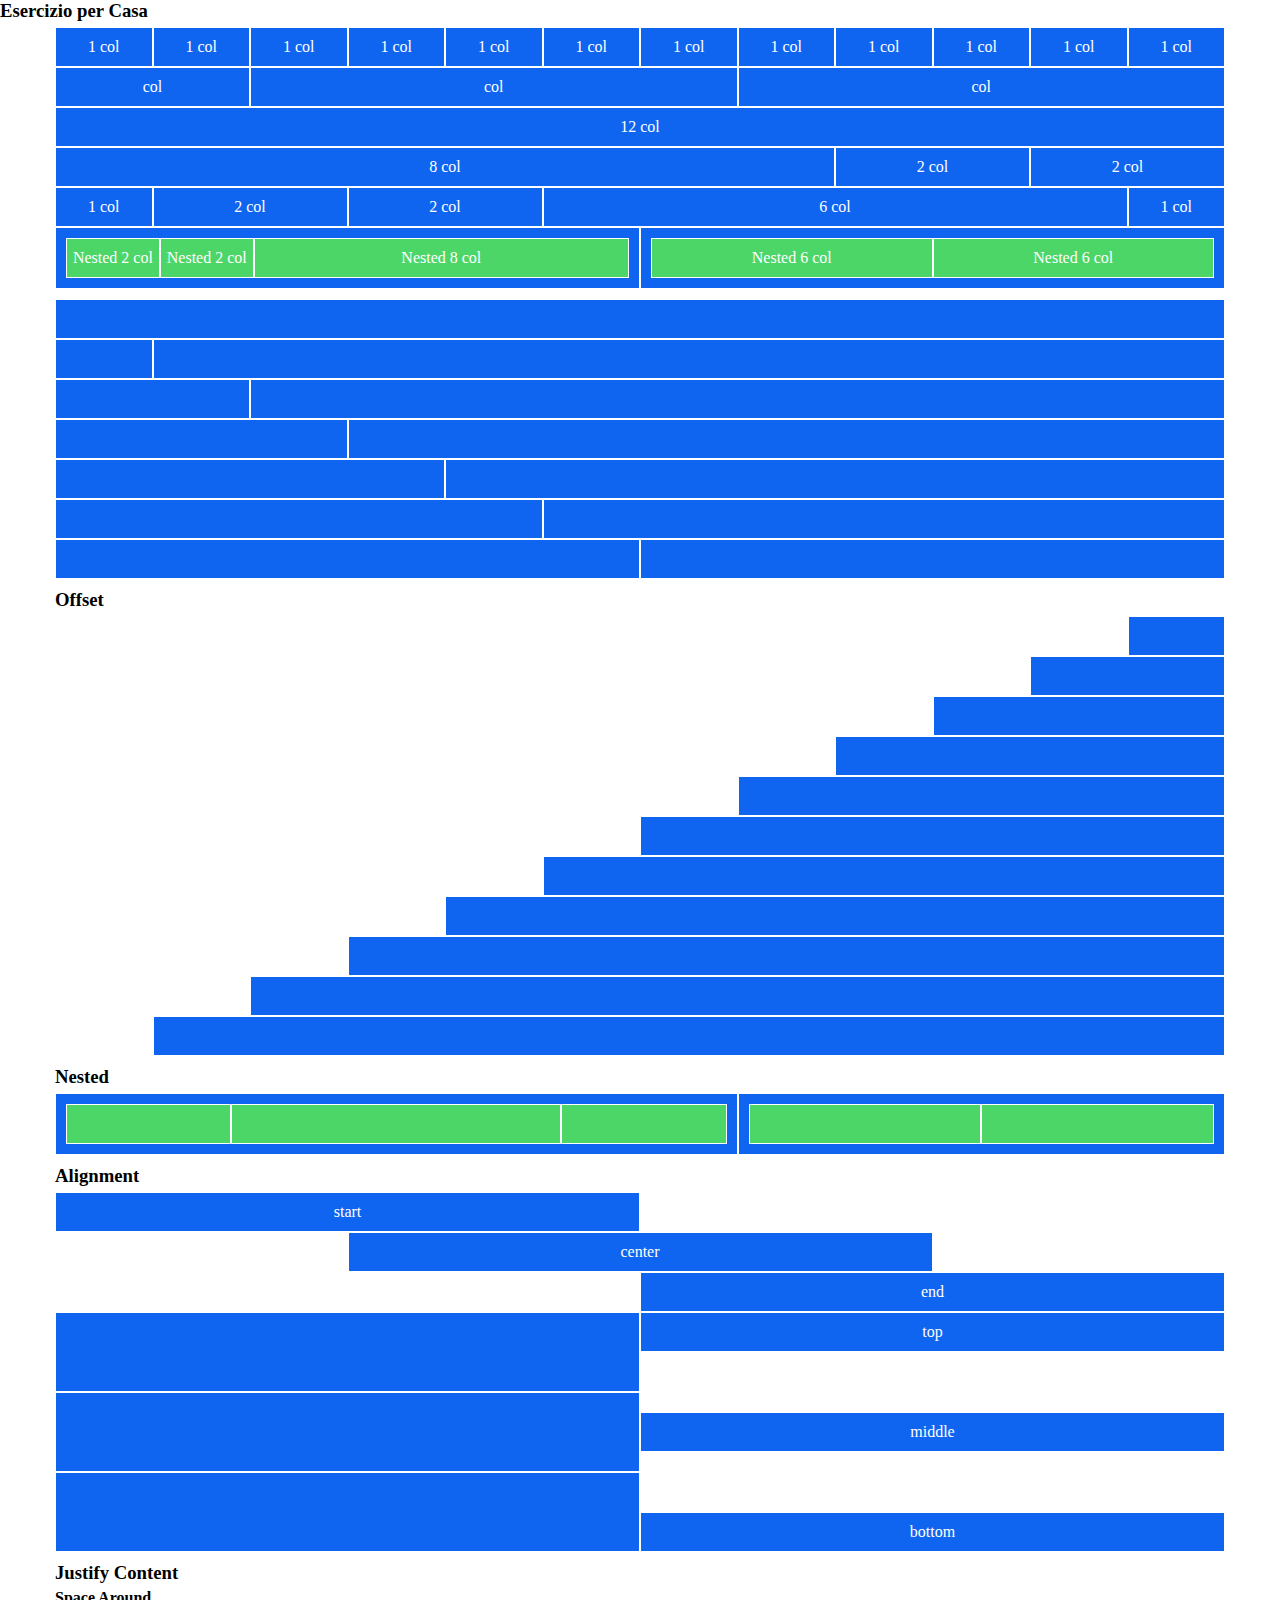
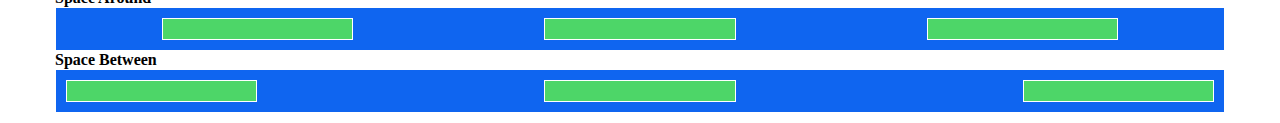
<file: index.html>
<!DOCTYPE html>
<html lang="en">
<head>
    <meta charset="UTF-8">
    <meta http-equiv="X-UA-Compatible" content="IE=edge">
    <meta name="viewport" content="width=device-width, initial-scale=1.0">
    <link rel="stylesheet" href="style.css">
    <link rel="stylesheet" href="12bool.css">
    <title>12bool</title>
</head>
<body class="debug">
    
    <section>
        <h3>Esercizio per Casa</h3>
        <div class="container">
            <div class="row">
                <div class="col-1">1 col</div>
                <div class="col-1">1 col</div>
                <div class="col-1">1 col</div>
                <div class="col-1">1 col</div>
                <div class="col-1">1 col</div>
                <div class="col-1">1 col</div>
                <div class="col-1">1 col</div>
                <div class="col-1">1 col</div>
                <div class="col-1">1 col</div>
                <div class="col-1">1 col</div>
                <div class="col-1">1 col</div>
                <div class="col-1">1 col</div>
            </div>

            <div class="row">
                <div class="col-2">col</div>
                <div class="col-5">col</div>
                <div class="col-5">col</div>
            </div>

            <div class="row">
                <div class="col-12">12 col</div>
            </div>

            <div class="row">
                <div class="col-8">8 col</div>
                <div class="col-2">2 col</div>
                <div class="col-2">2 col</div>
            </div>

            <div class="row">
                <div class="col-1">1 col</div>
                <div class="col-2">2 col</div>
                <div class="col-2">2 col</div>
                <div class="col-6">6 col</div>
                <div class="col-1">1 col</div>
            </div>

            <div class="row">
                <div class="col-6 row">
                    <div class="col-2 nested">Nested 2 col</div>
                    <div class="col-2 nested">Nested 2 col</div>
                    <div class="col-8 nested">Nested 8 col</div>
                </div>
                <div class="col-6 row">
                    <div class="col-6 nested">Nested 6 col</div>
                    <div class="col-6 nested">Nested 6 col</div>
                </div>       
            </div>
        </div>
    </section>

    <section class="blocco_sez">
        <div class="container">
            <div class="row">
                <div class="col-12"></div>
            </div>
            <div class="row">
                <div class="col-1"></div>
                <div class="col-11"></div>
            </div>
            <div class="row">
                <div class="col-2"></div>
                <div class="col-10"></div>
            </div>
            <div class="row">
                <div class="col-3"></div>
                <div class="col-9"></div>
            </div>
            <div class="row">
                <div class="col-4"></div>
                <div class="col-8"></div>
            </div>
            <div class="row">
                <div class="col-5"></div>
                <div class="col-7"></div>
            </div>
            <div class="row">
                <div class="col-6"></div>
                <div class="col-6"></div>
            </div>
        </div>
    </section>

    <section class="blocco_sez">
        <div class="container">
            <h3>Offset</h3>
            <div class="row">
                <div class="col-1 col-offset-11"></div>

            </div>
            <div class="row">
                <div class="col-2 col-offset-10"></div>
            </div>
            <div class="row">
                <div class="col-3 col-offset-9"></div>
            </div>
            <div class="row">
                <div class="col-4 col-offset-8"></div>
            </div>
            <div class="row">
                <div class="col-5 col-offset-7"></div>
            </div>
            <div class="row">
                <div class="col-6 col-offset-6"></div>
            </div>
            <div class="row">
                <div class="col-7 col-offset-5"></div>
            </div>
            <div class="row">
                <div class="col-8 col-offset-4"></div>
            </div>
            <div class="row">
                <div class="col-9 col-offset-3"></div>
            </div>
            <div class="row">
                <div class="col-10 col-offset-2"></div>
            </div>
            <div class="row">
                <div class="col-11 col-offset-1"></div>
            </div>
        </div>
    </section>

    <section>
        <div class="container">
            <h3>Nested</h3>
            <div class="row">
                <div class="col-7 row blocco_sez">
                    <div class="col-3 nested"></div>
                    <div class="col-6 nested"></div>
                    <div class="col-3 nested"></div>
                </div>
                <div class="col-5 row blocco_sez">
                    <div class="col-6 nested"></div>
                    <div class="col-6 nested"></div>
                </div>
            </div>
        </div>
    </section>

    <section class="blocco_sez">
        <div class="container">
            <h3>Alignment</h3>
            <div class="row start">
                <div class="col-6">start</div>
            </div>
            <div class="row center">
                <div class="col-6">center</div>
            </div>
            <div class="row end">
                <div class="col-6">end</div>
            </div>
            <div class="row top">
                <div class="col-6 big-block"></div>
                <div class="col-6 ">top</div>
            </div>
            <div class="row middle">
                <div class="col-6 big-block"></div>
                <div class="col-6 ">middle</div>
            </div>
            <div class="row bottom">
                <div class="col-6 big-block"></div>
                <div class="col-6 ">bottom</div>
            </div>
        </div>
    </section>

    <section class="blocco-sez">
        <div class="container">
            <h3>Justify Content</h3>
            <h4>Space Around</h4>
            <div class="row ">
                <div class="col-12 row space-around">
                    <div class="col-2 nested"></div>
                    <div class="col-2 nested"></div>
                    <div class="col-2 nested"></div>
                </div>
            </div>

            <h4>Space Between</h4>
            <div class="row ">
                <div class="col-12 row space-between">
                    <div class="col-2 nested"></div>
                    <div class="col-2 nested"></div>
                    <div class="col-2 nested"></div>
                </div>
            </div>
        </div>
    </section>
    
</body>
</html>
</file>
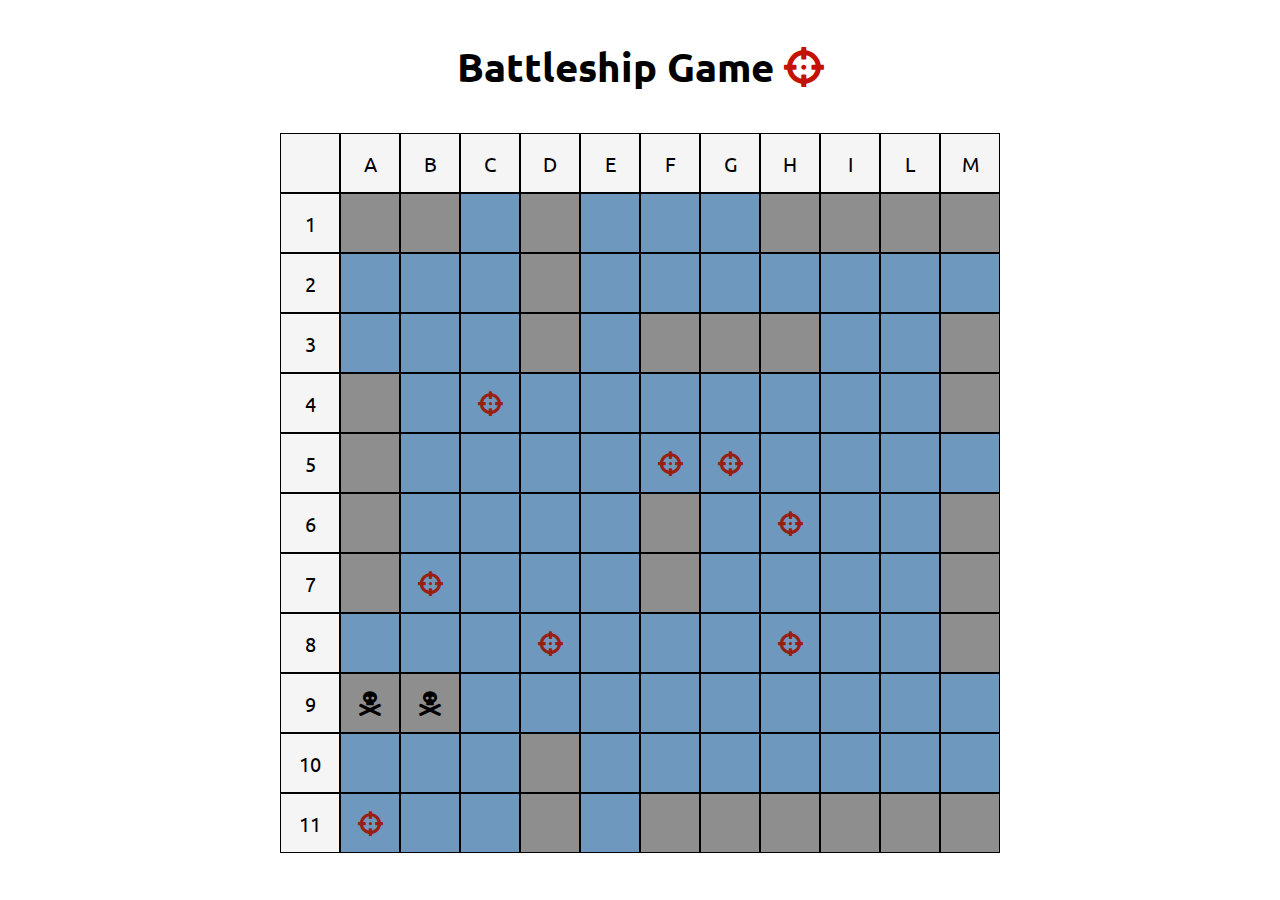
<file: bonus/index.html>
<!DOCTYPE html>
<html lang="en">
<head>
    <meta charset="UTF-8">
    <meta http-equiv="X-UA-Compatible" content="IE=edge">
    <meta name="viewport" content="width=device-width, initial-scale=1.0">
    <link rel="stylesheet" href="https://cdnjs.cloudflare.com/ajax/libs/font-awesome/5.15.4/css/all.min.css" integrity="sha512-1ycn6IcaQQ40/MKBW2W4Rhis/DbILU74C1vSrLJxCq57o941Ym01SwNsOMqvEBFlcgUa6xLiPY/NS5R+E6ztJQ==" crossorigin="anonymous" referrerpolicy="no-referrer" />
    <link rel="preconnect" href="https://fonts.googleapis.com"> 
    <link rel="preconnect" href="https://fonts.gstatic.com" crossorigin> 
    <link href="https://fonts.googleapis.com/css2?family=Ubuntu:wght@400;500;700&display=swap" rel="stylesheet">    
    <link rel="stylesheet" href="style.css">
    <link rel="stylesheet" href="12bool.css">
    <title>Battleship Game</title>
</head>
<body class="debug">
    <div class="container">
        <h1 class="titolo">Battleship Game <span class="mirino-rosso"><i class="fas fa-crosshairs"></i></span></h1>

        <!-- riga 1 -->
        <div class="row">
            <div class="col-1 coordinate"></div>
            <div class="col-1 coordinate">A</div>
            <div class="col-1 coordinate">B</div>
            <div class="col-1 coordinate">C</div>
            <div class="col-1 coordinate">D</div>
            <div class="col-1 coordinate">E</div>
            <div class="col-1 coordinate">F</div>
            <div class="col-1 coordinate">G</div>
            <div class="col-1 coordinate">H</div>
            <div class="col-1 coordinate">I</div>
            <div class="col-1 coordinate">L</div>
            <div class="col-1 coordinate">M</div>
        </div>

        <!-- riga 2 -->
        <div class="row">
            <div class="col-1 coordinate">1</div>
            <div class="col-1 campo-battaglia nave"></div>
            <div class="col-1 campo-battaglia nave"></div>
            <div class="col-1 campo-battaglia"></div>
            <div class="col-1 campo-battaglia nave"></div>
            <div class="col-1 campo-battaglia"></div>
            <div class="col-1 campo-battaglia"></div>
            <div class="col-1 campo-battaglia"></div>
            <div class="col-1 campo-battaglia nave"></div>
            <div class="col-1 campo-battaglia nave"></div>
            <div class="col-1 campo-battaglia nave"></div>
            <div class="col-1 campo-battaglia nave"></div>
        </div>

        <!-- riga 3 -->
        <div class="row">
            <div class="col-1 coordinate">2</div>
            <div class="col-1 campo-battaglia"></div>
            <div class="col-1 campo-battaglia"></div>
            <div class="col-1 campo-battaglia"></div>
            <div class="col-1 campo-battaglia nave"></div>
            <div class="col-1 campo-battaglia"></div>
            <div class="col-1 campo-battaglia"></div>
            <div class="col-1 campo-battaglia"></div>
            <div class="col-1 campo-battaglia"></div>
            <div class="col-1 campo-battaglia"></div>
            <div class="col-1 campo-battaglia"></div>
            <div class="col-1 campo-battaglia"></div>
        </div>

        <!-- riga 4 -->
        <div class="row">
            <div class="col-1 coordinate">3</div>
            <div class="col-1 campo-battaglia"></div>
            <div class="col-1 campo-battaglia"></div>
            <div class="col-1 campo-battaglia"></div>
            <div class="col-1 campo-battaglia nave"></div>
            <div class="col-1 campo-battaglia"></div>
            <div class="col-1 campo-battaglia nave"></div>
            <div class="col-1 campo-battaglia nave"></div>
            <div class="col-1 campo-battaglia nave"></div>
            <div class="col-1 campo-battaglia"></div>
            <div class="col-1 campo-battaglia"></div>
            <div class="col-1 campo-battaglia nave"></div>
        </div>

        <!-- riga 5 -->
        <div class="row">
            <div class="col-1 coordinate">4</div>
            <div class="col-1 campo-battaglia nave"></div>
            <div class="col-1 campo-battaglia"></div>
            <div class="col-1 campo-battaglia sparato"><i class="fas fa-crosshairs"></i></div>
            <div class="col-1 campo-battaglia"></div>
            <div class="col-1 campo-battaglia"></div>
            <div class="col-1 campo-battaglia"></div>
            <div class="col-1 campo-battaglia"></div>
            <div class="col-1 campo-battaglia"></div>
            <div class="col-1 campo-battaglia"></div>
            <div class="col-1 campo-battaglia"></div>
            <div class="col-1 campo-battaglia nave"></div>
        </div>

        <!-- riga 6 -->
        <div class="row">
            <div class="col-1 coordinate">5</div>
            <div class="col-1 campo-battaglia nave"></div>
            <div class="col-1 campo-battaglia"></div>
            <div class="col-1 campo-battaglia"></div>
            <div class="col-1 campo-battaglia"></div>
            <div class="col-1 campo-battaglia"></div>
            <div class="col-1 campo-battaglia sparato"><i class="fas fa-crosshairs"></i></div>
            <div class="col-1 campo-battaglia sparato"><i class="fas fa-crosshairs"></i></div>
            <div class="col-1 campo-battaglia"></div>
            <div class="col-1 campo-battaglia"></div>
            <div class="col-1 campo-battaglia"></div>
            <div class="col-1 campo-battaglia"></div>
        </div>

        <!-- riga 7 -->
        <div class="row">
            <div class="col-1 coordinate">6</div>
            <div class="col-1 campo-battaglia nave"></div>
            <div class="col-1 campo-battaglia"></div>
            <div class="col-1 campo-battaglia"></div>
            <div class="col-1 campo-battaglia"></div>
            <div class="col-1 campo-battaglia"></div>
            <div class="col-1 campo-battaglia nave"></div>
            <div class="col-1 campo-battaglia"></div>
            <div class="col-1 campo-battaglia sparato"><i class="fas fa-crosshairs"></i></div>
            <div class="col-1 campo-battaglia"></div>
            <div class="col-1 campo-battaglia"></div>
            <div class="col-1 campo-battaglia nave"></div>
        </div>

        <!-- riga 8 -->
        <div class="row">
            <div class="col-1 coordinate">7</div>
            <div class="col-1 campo-battaglia nave"></div>
            <div class="col-1 campo-battaglia sparato"><i class="fas fa-crosshairs"></i></div>
            <div class="col-1 campo-battaglia"></div>
            <div class="col-1 campo-battaglia"></div>
            <div class="col-1 campo-battaglia"></div>
            <div class="col-1 campo-battaglia nave"></div>
            <div class="col-1 campo-battaglia"></div>
            <div class="col-1 campo-battaglia"></div>
            <div class="col-1 campo-battaglia"></div>
            <div class="col-1 campo-battaglia"></div>
            <div class="col-1 campo-battaglia nave"></div>
        </div>

        <!-- riga 9 -->
        <div class="row">
            <div class="col-1 coordinate">8</div>
            <div class="col-1 campo-battaglia"></div>
            <div class="col-1 campo-battaglia"></div>
            <div class="col-1 campo-battaglia"></div>
            <div class="col-1 campo-battaglia sparato"><i class="fas fa-crosshairs"></i></div>
            <div class="col-1 campo-battaglia"></div>
            <div class="col-1 campo-battaglia"></div>
            <div class="col-1 campo-battaglia"></div>
            <div class="col-1 campo-battaglia sparato"><i class="fas fa-crosshairs"></i></div>
            <div class="col-1 campo-battaglia"></div>
            <div class="col-1 campo-battaglia"></div>
            <div class="col-1 campo-battaglia nave"></div>
        </div>

        <!-- riga 10 -->
        <div class="row">
            <div class="col-1 coordinate">9</div>
            <div class="col-1 campo-battaglia nave affondato"><i class="fas fa-skull-crossbones"></i></div>
            <div class="col-1 campo-battaglia nave affondato"><i class="fas fa-skull-crossbones"></i></div>
            <div class="col-1 campo-battaglia"></div>
            <div class="col-1 campo-battaglia"></div>
            <div class="col-1 campo-battaglia"></div>
            <div class="col-1 campo-battaglia"></div>
            <div class="col-1 campo-battaglia"></div>
            <div class="col-1 campo-battaglia"></div>
            <div class="col-1 campo-battaglia"></div>
            <div class="col-1 campo-battaglia"></div>
            <div class="col-1 campo-battaglia"></div>
        </div>

        <!-- riga 11 -->
        <div class="row">
            <div class="col-1 coordinate">10</div>
            <div class="col-1 campo-battaglia"></div>
            <div class="col-1 campo-battaglia"></div>
            <div class="col-1 campo-battaglia"></div>
            <div class="col-1 campo-battaglia nave"></div>
            <div class="col-1 campo-battaglia"></div>
            <div class="col-1 campo-battaglia"></div>
            <div class="col-1 campo-battaglia"></div>
            <div class="col-1 campo-battaglia"></div>
            <div class="col-1 campo-battaglia"></div>
            <div class="col-1 campo-battaglia"></div>
            <div class="col-1 campo-battaglia"></div>
        </div>

        <!-- riga 12 -->
        <div class="row">
            <div class="col-1 coordinate">11</div>
            <div class="col-1 campo-battaglia sparato"><i class="fas fa-crosshairs"></i></div>
            <div class="col-1 campo-battaglia"></div>
            <div class="col-1 campo-battaglia"></div>
            <div class="col-1 campo-battaglia nave"></div>
            <div class="col-1 campo-battaglia"></div>
            <div class="col-1 campo-battaglia nave"></div>
            <div class="col-1 campo-battaglia nave"></div>
            <div class="col-1 campo-battaglia nave"></div>
            <div class="col-1 campo-battaglia nave"></div>
            <div class="col-1 campo-battaglia nave"></div>
            <div class="col-1 campo-battaglia nave"></div>
        </div>
    </div>

    
    


</body>
</html>
</file>
<file: style.css>
.debug [class*="col"]{
    background-color: rgb(15, 101, 240);
    padding: 10px 0;
    border: 1px solid white;
    text-align: center;
    color: white;
}

section h3{
    margin-bottom: 5px;
}

[class^="col"] .nested{
    background-color: rgb(77, 214, 104);
}

[class^="col-"].row{
    padding: 10px;
}


section{
    margin-bottom: 10px;
}

.blocco_sez [class^="col"]{
    height: 40px;
}

[class^="col"].big-block{
    height: 80px;
}
</file>
<file: 12bool.css>
*{
    margin: 0;
    padding: 0;
    box-sizing: border-box;
}

.container{
    max-width: 1170px;
    margin: 0 auto;
}


.row {
    display: flex;
    flex-wrap: wrap;
}

[class*="col-"]{
    flex: 0 0 auto;
}

.col-1{
    flex-basis: calc((100% / 12) * 1);
    max-width: calc((100% / 12) * 1);
}

.col-2{
    flex-basis: calc((100% / 12) * 2);
    max-width: calc((100% / 12) * 2);
}

.col-3{
    flex-basis: calc((100% / 12) * 3);
    max-width: calc((100% / 12) * 3);
}

.col-4{
    flex-basis: calc((100% / 12) * 4);
    max-width: calc((100% / 12) * 4);
}

.col-5{
    flex-basis: calc((100% / 12) * 5);
    max-width: calc((100% / 12) * 5);
}

.col-6{
    flex-basis: calc((100% / 12) * 6);
    max-width: calc((100% / 12) * 6);
}

.col-7{
    flex-basis: calc((100% / 12) * 7);
    max-width: calc((100% / 12) * 7);
}

.col-8{
    flex-basis: calc((100% / 12) * 8);
    max-width: calc((100% / 12) * 8);
}

.col-9{
    flex-basis: calc((100% / 12) * 9);
    max-width: calc((100% / 12) * 9);
}

.col-10{
    flex-basis: calc((100% / 12) * 10);
    max-width: calc((100% / 12) * 10);
}

.col-11{
    flex-basis: calc((100% / 12) * 11);
    max-width: calc((100% / 12) * 11);
}

.col-12{
    flex-basis: calc((100% / 12) * 12);
    max-width: calc((100% / 12) * 12);
}

/* offset */

.col-offset-1{
    margin-left: calc((100% / 12) * 1)
}

.col-offset-2{
    margin-left: calc((100% / 12) * 2)
}

.col-offset-3{
    margin-left: calc((100% / 12) * 3)
}

.col-offset-4{
    margin-left: calc((100% / 12) * 4)
}

.col-offset-5{
    margin-left: calc((100% / 12) * 5)
}

.col-offset-6{
    margin-left: calc((100% / 12) * 6)
}

.col-offset-7{
    margin-left: calc((100% / 12) * 7)
}

.col-offset-8{
    margin-left: calc((100% / 12) * 8)
}

.col-offset-9{
    margin-left: calc((100% / 12) * 9)
}

.col-offset-10{
    margin-left: calc((100% / 12) * 10);
}

.col-offset-11{
    margin-left: calc((100% / 12) * 11);
}

/* allineamenti flex */
.top{
    align-items: flex-start;
}

.middle{
    align-items: center;
}

.bottom{
    align-items: flex-end;
}

.space-around{
    justify-content: space-around;
}

.space-between{
    justify-content: space-between;
}

.start{
    justify-content: flex-start;
}

.center{
    justify-content: center;
}

.end{
    justify-content: flex-end;
}

/* media query */

@media all and (min-width:768px) {
    
}

@media all and (min-width:992px) {
    
}
</file>
<file: bonus/style.css>
/* .debug [class*="col"]{
    padding: 20px;
    background-color: aquamarine;
    border: 1px solid black;
} */

body{
    font-family: 'Ubuntu', sans-serif;
}

.container{
    text-align: center;
    
}

[class*="col-"]{
    height: 60px;
    line-height: 60px;
    vertical-align: middle;
    border: 1px solid black;
    font-size: 20px;

}

.coordinate{
    background-color: whitesmoke;
}

.campo-battaglia{
    background-color: rgb(110, 152, 190);
}

.nave{
    background-color: rgb(142, 142, 142);
}

.titolo{
    padding: 40px;
    /* margin-bottom: 10px; */
    font-size: 40px;
}


.sparato{
    color: rgb(155, 30, 18);
    font-size: 25px;
}

.affondato{
    font-size: 25px;
}

.mirino-rosso{
    color: rgb(196, 19, 3);
}
</file>
<file: bonus/12bool.css>
*{
    margin: 0;
    padding: 0;
    box-sizing: border-box;
}

.container{
    max-width: 720px;
    margin: 0 auto;
}


.row {
    display: flex;
    flex-wrap: wrap;
}

[class*="col-"]{
    flex: 0 0 auto;
}

.col-1{
    flex-basis: calc((100% / 12) * 1);
    max-width: calc((100% / 12) * 1);
}

.col-2{
    flex-basis: calc((100% / 12) * 2);
    max-width: calc((100% / 12) * 2);
}

.col-3{
    flex-basis: calc((100% / 12) * 3);
    max-width: calc((100% / 12) * 3);
}

.col-4{
    flex-basis: calc((100% / 12) * 4);
    max-width: calc((100% / 12) * 4);
}

.col-5{
    flex-basis: calc((100% / 12) * 5);
    max-width: calc((100% / 12) * 5);
}

.col-6{
    flex-basis: calc((100% / 12) * 6);
    max-width: calc((100% / 12) * 6);
}

.col-7{
    flex-basis: calc((100% / 12) * 7);
    max-width: calc((100% / 12) * 7);
}

.col-8{
    flex-basis: calc((100% / 12) * 8);
    max-width: calc((100% / 12) * 8);
}

.col-9{
    flex-basis: calc((100% / 12) * 9);
    max-width: calc((100% / 12) * 9);
}

.col-10{
    flex-basis: calc((100% / 12) * 10);
    max-width: calc((100% / 12) * 10);
}

.col-11{
    flex-basis: calc((100% / 12) * 11);
    max-width: calc((100% / 12) * 11);
}

.col-12{
    flex-basis: calc((100% / 12) * 12);
    max-width: calc((100% / 12) * 12);
}

/* offset */

.col-offset-1{
    margin-left: calc((100% / 12) * 1)
}

.col-offset-2{
    margin-left: calc((100% / 12) * 2)
}

.col-offset-3{
    margin-left: calc((100% / 12) * 3)
}

.col-offset-4{
    margin-left: calc((100% / 12) * 4)
}

.col-offset-5{
    margin-left: calc((100% / 12) * 5)
}

.col-offset-6{
    margin-left: calc((100% / 12) * 6)
}

.col-offset-7{
    margin-left: calc((100% / 12) * 7)
}

.col-offset-8{
    margin-left: calc((100% / 12) * 8)
}

.col-offset-9{
    margin-left: calc((100% / 12) * 9)
}

.col-offset-10{
    margin-left: calc((100% / 12) * 10);
}

.col-offset-11{
    margin-left: calc((100% / 12) * 11);
}

/* allineamenti flex */
.top{
    align-items: flex-start;
}

.middle{
    align-items: center;
}

.bottom{
    align-items: flex-end;
}

.space-around{
    justify-content: space-around;
}

.space-between{
    justify-content: space-between;
}

.start{
    justify-content: flex-start;
}

.center{
    justify-content: center;
}

.end{
    justify-content: flex-end;
}

/* media query */

@media all and (min-width:768px) {
    
}

@media all and (min-width:992px) {
    
}
</file>
